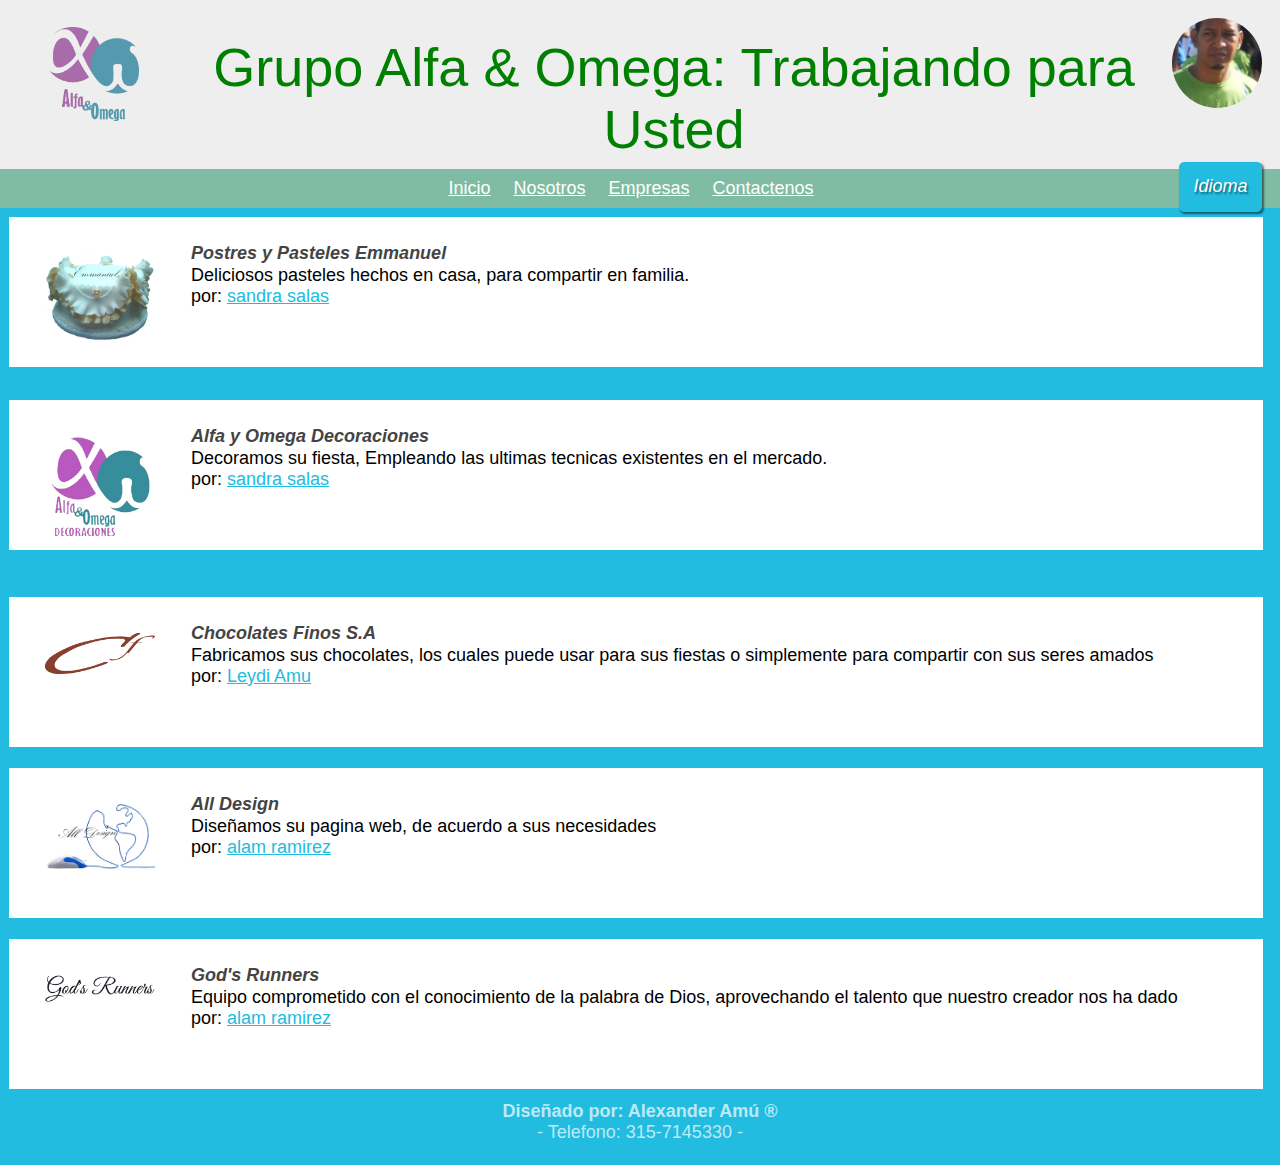
<file: aw/index.html>
<!DOCTYPE html>
<html lang="es">
<head>
	<meta charset="UTF-8"/>
	<meta name="description" content="Grupo Alfa y Omega, es una empresa familiar dedicada a el desarrollo de soluciones para tu familia y/o empresa." />
	<meta name="viewport" content="initial-scale=1, maximum-scale=1">
	<title>Alfa & Omega: Dios, Principio Y Fin</title>
	<link rel="stylesheet" href="css/normalize.css"/>
	<link rel="stylesheet" href="css/estilos.css"/>

</head>
<body>
	<header>
		<figure id="logo">
			<img src="img/logo.png" alt="">
		</figure>
		<h1>Grupo Alfa & Omega: Trabajando para Usted</h1>
		<figure id="avatar">
			<img src="img/avatar1.jpg" alt="">
		</figure>
	</header>
	<nav>
		<ul>
			<!--<li><a href="#">Alfa y Omega Decoraciones</a></li>
			<li><a href="#">ALL Design</a></li>
			<li><a href="#">Chocolates Finos S.A.</a></li>
			<li><a href="#">Clery Buffet</a></li>
			<li><a href="#">Hogar Infantil Mago de Oz</a></li>
			<li><a href="#">Pastereria Emmanuel</a></li>
			<li><a href="#">God's Runners</a></li>-->
			<li><a href="#">Inicio</a></li>
			<li><a href="#">Nosotros</a></li>
			<li><a href="#">Empresas</a></li>
			<li><a href="#">Contactenos</a></li>
			<li id="lang_nav">
				<a href="#">Idioma</a>
			</li>

		</ul>
	</nav>
	<section id="contenido">
		<article class="item">
			<figure class="imagen_item">
				<img src="img/emmanuel2.png"/>
			</figure>
			<h2 class="titulo_item">
				<a href="#">Postres y Pasteles Emmanuel</a>
			</h2>
			<p>
				Deliciosos pasteles hechos en casa, para compartir en familia.
			</p>
			<div class="autor-item">
				por: <a href="#">sandra salas</a>
			</div>	
			<!--<div class="datos_item">
				<a href="#" class="tag_item">me</a>
				<span class="fecha_item">
					hace <strong>5</strong> minutos
				</span>
			</div>
			<div class="votacion">
				<a href="#">up</a>
				696
				<a href="#">down</a>
				<a href="#" class="comentarios_item">3</a>
				<a href="#" class="guardar_item">star</a>
			</div>-->
		</article>
	</section>
	<section id="contenido">
		<article class="item">
			<figure class="imagen_item">
				<img src="img/aw.png"/>
			</figure>
			<h2 class="titulo_item">
				<a href="#">Alfa y Omega Decoraciones</a>
			</h2>
			<p>
				Decoramos su fiesta, Empleando las ultimas tecnicas existentes en el mercado.
			</p>
			<div class="autor-item">
				por: <a href="#">sandra salas</a>
			</div>	
			<!--<div class="datos_item">
				<a href="#" class="tag_item">me</a>
				<span class="fecha_item">
					hace <strong>5</strong> minutos
				</span>
			</div>
			<div class="votacion">
				<a href="#">up</a>
				696
				<a href="#">down</a>
				<a href="#" class="comentarios_item">3</a>
				<a href="#" class="guardar_item">star</a>
			</div>-->
		</article>
	</section>
	<section id="contenido">
		<article class="item">
			<figure class="imagen_item">
				<img src="img/CH.png"/>
			</figure>
			<h2 class="titulo_item">
				<a href="#">Chocolates Finos S.A</a>
			</h2>
			<p>
				Fabricamos sus chocolates, los cuales puede usar para sus fiestas o simplemente para compartir con sus seres amados
			</p>
			<div class="autor-item">
				por: <a href="#">Leydi Amu</a>
			</div>	
			<!--<div class="datos_item">
				<a href="#" class="tag_item">me</a>
				<span class="fecha_item">
					hace <strong>5</strong> minutos
				</span>
			</div>
			<div class="votacion">
				<a href="#">up</a>
				696
				<a href="#">down</a>
				<a href="#" class="comentarios_item">3</a>
				<a href="#" class="guardar_item">star</a>
			</div>-->
		</article>
	</section>
	<section id="contenido">
		<article class="item">
			<figure class="imagen_item">
				<img src="img/ad2.png"/>
			</figure>
			<h2 class="titulo_item">
				<a href="#">All Design</a>
			</h2>
			<p>
				Diseñamos su pagina web, de acuerdo a sus necesidades
			</p>
			<div class="autor-item">
				por: <a href="#">alam ramirez</a>
			</div>	
			<!--<div class="datos_item">
				<a href="#" class="tag_item">me</a>
				<span class="fecha_item">
					hace <strong>5</strong> minutos
				</span>
			</div>
			<div class="votacion">
				<a href="#">up</a>
				696
				<a href="#">down</a>
				<a href="#" class="comentarios_item">3</a>
				<a href="#" class="guardar_item">star</a>
			</div>-->
		</article>
	</section>
	<section id="contenido">
		<article class="item">
			<figure class="imagen_item">
				<img src="img/gods3.png"/>
			</figure>
			<h2 class="titulo_item">
				<a href="GodsRunners/index.html">God's Runners</a>
			</h2>
			<p>
				Equipo comprometido con el conocimiento de la palabra de Dios, aprovechando el talento que nuestro creador nos ha dado
			</p>
			<div class="autor-item">
				por: <a href="#">alam ramirez</a>
			</div>	
			<!--<div class="datos_item">
				<a href="#" class="tag_item">me</a>
				<span class="fecha_item">
					hace <strong>5</strong> minutos
				</span>
			</div>
			<div class="votacion">
				<a href="#">up</a>
				696
				<a href="#">down</a>
				<a href="#" class="comentarios_item">3</a>
				<a href="#" class="guardar_item">star</a>
			</div>-->
		</article>
	</section>
	<!--<section id="contenido">
		<article class="item">
			<figure class="imagen_item">
				<img src="img/imagen.jpg"/>
			</figure>
			<h2 class="titulo_item">
				<a href="#">Título Artículo6</a>
			</h2>
			<p>
				Lorem ipsum dolor sit amet, consectetur adipisicing elit. Maxime perspiciatis, voluptas velit, id qui fuga nulla impedit pariatur nam non repellat provident iste nesciunt numquam optio vitae saepe quod quidem.
			</p>
			<div class="autor-item">
				por: <a href="#">alam ramirez</a>
			</div>	
			<div class="datos_item">
				<a href="#" class="tag_item">me</a>
				<span class="fecha_item">
					hace <strong>5</strong> minutos
				</span>
			</div>
			<div class="votacion">
				<a href="#">up</a>
				696
				<a href="#">down</a>
				<a href="#" class="comentarios_item">3</a>
				<a href="#" class="guardar_item">star</a>
			</div>
		</article>
	</section>
	<section id="contenido">
		<article class="item">
			<figure class="imagen_item">
				<img src="img/imagen.jpg"/>
			</figure>
			<h2 class="titulo_item">
				<a href="#">Título Artículo7</a>
			</h2>
			<p>
				Lorem ipsum dolor sit amet, consectetur adipisicing elit. Maxime perspiciatis, voluptas velit, id qui fuga nulla impedit pariatur nam non repellat provident iste nesciunt numquam optio vitae saepe quod quidem.
			</p>
			<div class="autor-item">
				por: <a href="#">alam ramirez</a>
			</div>	
			<div class="datos_item">
				<a href="#" class="tag_item">me</a>
				<span class="fecha_item">
					hace <strong>5</strong> minutos
				</span>
			</div>
			<div class="votacion">
				<a href="#">up</a>
				696
				<a href="#">down</a>
				<a href="#" class="comentarios_item">3</a>
				<a href="#" class="guardar_item">star</a>
			</div>
		</article>
	</section>
	<section id="contenido">
		<article class="item">
			<figure class="imagen_item">
				<img src="img/imagen.jpg"/>
			</figure>
			<h2 class="titulo_item">
				<a href="#">Título Artículo8</a>
			</h2>
			<p>
				Lorem ipsum dolor sit amet, consectetur adipisicing elit. Maxime perspiciatis, voluptas velit, id qui fuga nulla impedit pariatur nam non repellat provident iste nesciunt numquam optio vitae saepe quod quidem.
			</p>
			<div class="autor-item">
				por: <a href="#">alam ramirez</a>
			</div>	
			<div class="datos_item">
				<a href="#" class="tag_item">me</a>
				<span class="fecha_item">
					hace <strong>5</strong> minutos
				</span>
			</div>
			<div class="votacion">
				<a href="#">up</a>
				696
				<a href="#">down</a>
				<a href="#" class="comentarios_item">3</a>
				<a href="#" class="guardar_item">star</a>
			</div>
		</article>
	</section>-->
	
	<footer>
		<p>
			<strong>Diseñado por: Alexander Amú &reg</strong>
		</p>
		<p>Telefono: 315-7145330</p>
	</footer>
</body>
</html>
</file>
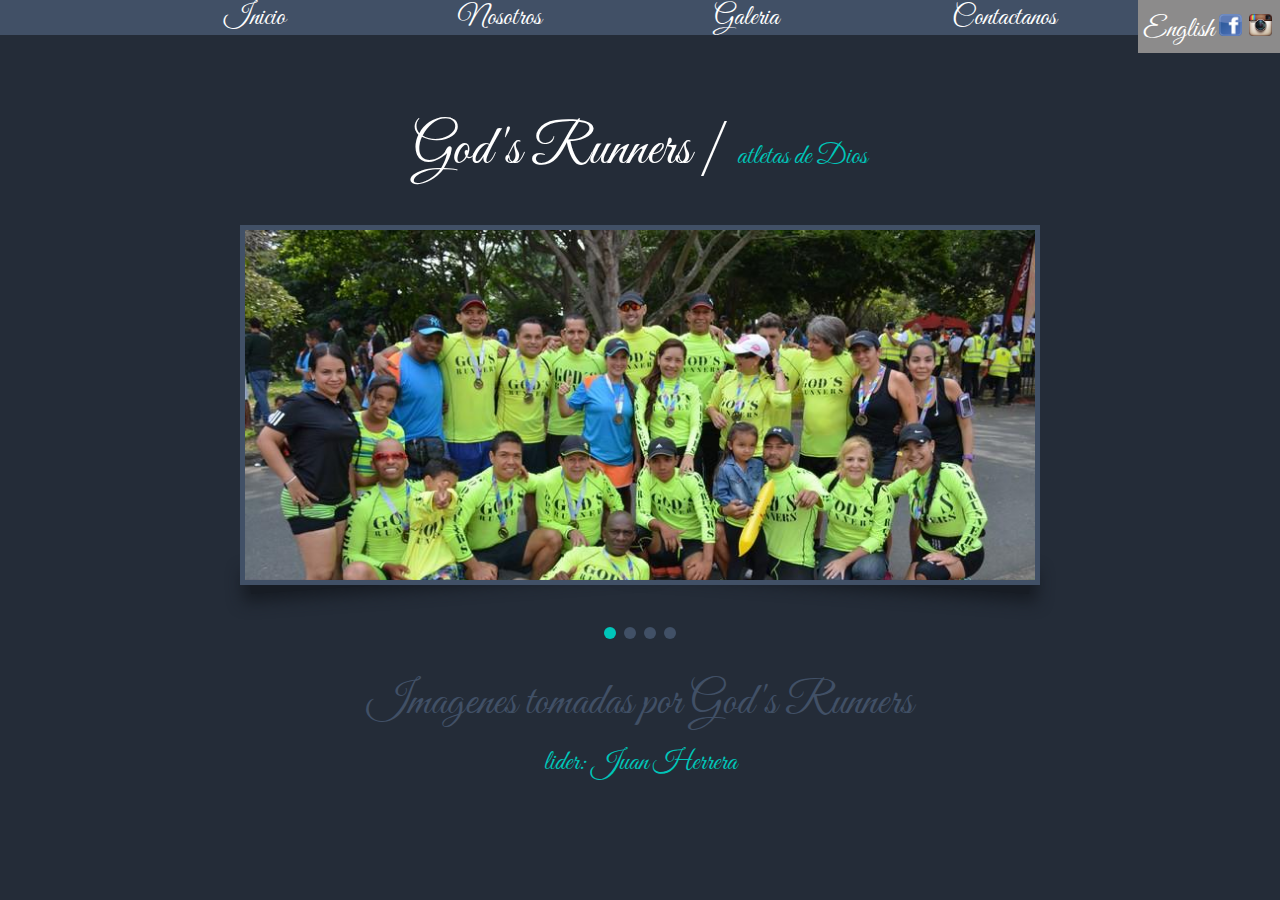
<file: aw/GodsRunners/index.html>
<!DOCTYPE html>
<html lang="es">
<head>
	<meta charset="UTF-8">
	<title>God's_Runners</title>

	<!-- Fuentes de Google -->
	<link href='http://fonts.googleapis.com/css?family=Great+Vibes' rel='stylesheet' type='text/css'>

	<!-- Stylesheets -->
	<link rel="stylesheet" href="style.css">

	<!--[if lt IE 9]>
		<script src="js/html5shiv.min.js"></script>
	<![endif]-->
</head>
<body>
		<nav>
  <ul>
    <li><a href="index.html">Inicio</a></li>
    <li><a href="nosotros.html">Nosotros</a></li>
    <li><a href="galeria.html">Galeria</a></li>
    <li><a href="form.html">Contactanos</a></li>
        <li id="lang_nav">
          <a href="#">English</a>
          <a href="https://www.facebook.com/pages/Gods-Runners/1397171830597976?fref=ts"><img src="images/face.png" alt="facebook"></a>
		<a href="http://i.instagram.com/godsrunners1/"><img src="images/insta.png" alt="instagram"></a>
		
        </li> 
  </ul>
</nav>
	
	<h1 class="slider-title">God's Runners | <a href="http://creaticode.com/blog">atletas de Dios</a></h1>

	<!-- Slider Container -->
	<section class="slider-container">
		<ul id="slider" class="slider-wrapper">
			<li class="slide-current">
				<img src="images/1.jpg" alt="Slider Imagen 1">
				<div class="caption">
					<h3 class="caption-title">Familia</h3>
					<p>Nos hemos convertido en Familia, como hijos de Dios.</p>
				</div>
			</li>

			<li>
				<img src="images/18.jpg" alt="Slider Imagen 1">
				<div class="caption">
					<h3 class="caption-title">Entrenamiento</h3>
					<p>Hacemos entrenamientos constantes, para mejorar gradualmente en nuestros objetivos Glorificando a nuestro creador</p>
				</div>
			</li>

			<li>
				<img src="images/19a.jpg" alt="Slider Imagen 1">
				<div class="caption">
					<h3 class="caption-title">Preparación</h3>
					<p>Nos prepararnos sobre el terreno, para asimilar mejor las condiciones de l carrera que enfrentamos</p>
				</div>
			</li>

			<li>
				<img src="images/20a.jpg" alt="Slider Imagen 1">
				<div class="caption">
					<h3 class="caption-title">Futuro</h3>
					<p>Integramos a nuestros hijos, para que sigan con el proposito de hacer conocer la palabra de Dios en nuestras vidas y nuestra forma de vivirla</p>
				</div>
			</li>
		</ul>

		<!-- Sombras -->
		<div class="shadow"></div>

		<!-- Controles -->
		<ul id="slider-controls" class="slider-controls"></ul>

		<!-- Autores de las Imagenes -->
		<p class="authors">Imagenes tomadas por God's Runners <br><a href="#">lider: Juan Herrera</a></p>
	</section>
	
	<!-- Scripts -->
	<script src="js/jquery.min.js"></script>
	<script src="js/main.js"></script>

	<!--<footer class="social">
		<a href="https://www.facebook.com/pages/Gods-Runners/1397171830597976?fref=ts"><img src="images/face.png" alt="facebook"></a>
		<a href="http://i.instagram.com/godsrunners1/"><img src="images/insta.png" alt="instagram"></a>
		
	</footer>-->

</body>
</html>
</file>
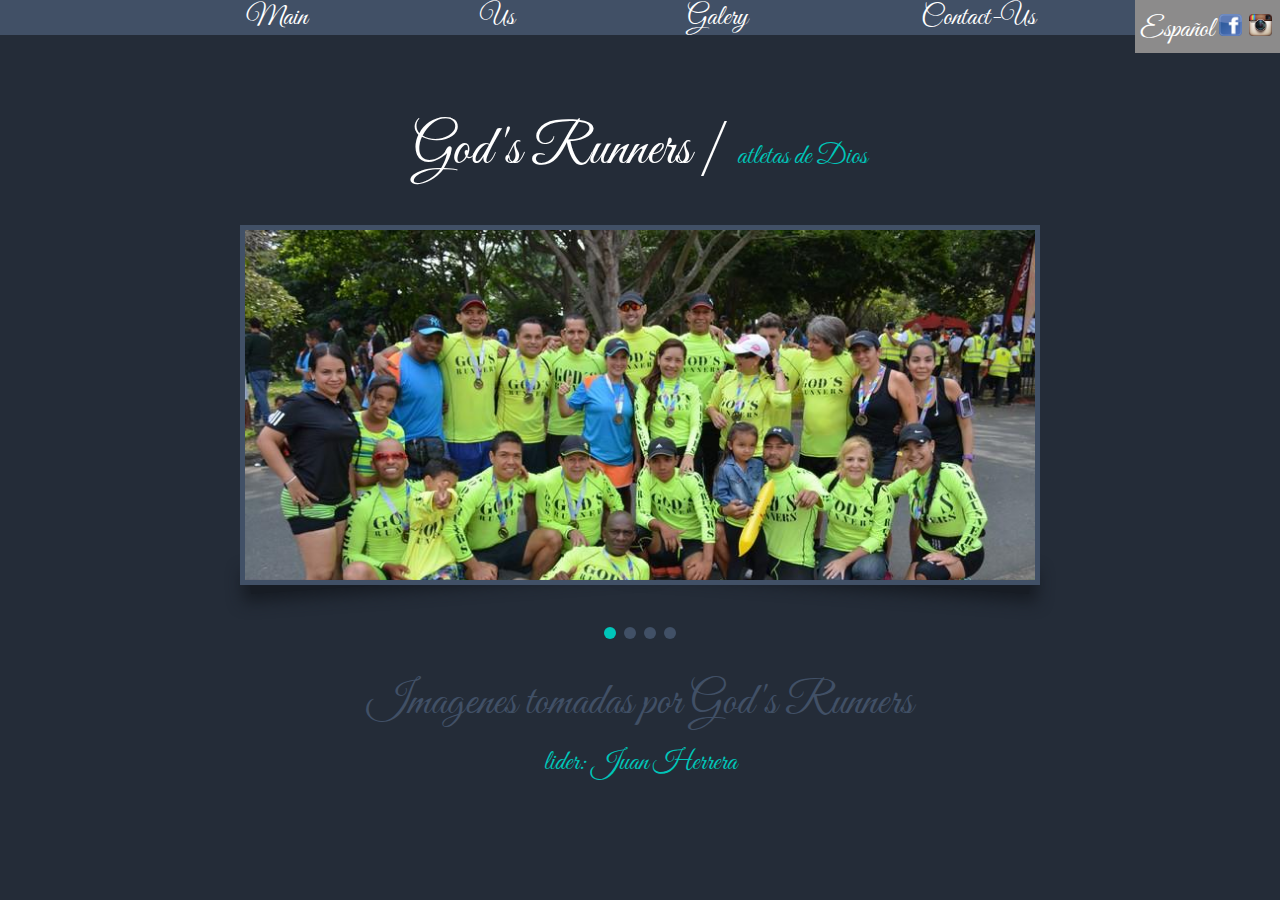
<file: aw/GodsRunners/English/index.html>
<!DOCTYPE html>
<html lang="es">
<head>
	<meta charset="UTF-8">
	<title>MySlider</title>

	<!-- Fuentes de Google -->
	<link href='http://fonts.googleapis.com/css?family=Great+Vibes' rel='stylesheet' type='text/css'>

	<!-- Stylesheets -->
	<link rel="stylesheet" href="../style.css">

	<!--[if lt IE 9]>
		<script src="js/html5shiv.min.js"></script>
	<![endif]-->
</head>
<body>
		<nav>
  <ul>
    <li><a href="index.html">Main</a></li>
    <li><a href="nosotros.html">Us</a></li>
    <li><a href="galeria.html">Galery</a></li>
    <li><a href="form.html">Contact-Us</a></li>
        <li id="lang_nav">
          <a href="#">Español</a>
          <a href="https://www.facebook.com/pages/Gods-Runners/1397171830597976?fref=ts"><img src="../images/face.png" alt="facebook"></a>
		<a href="http://i.instagram.com/godsrunners1/"><img src="../images/insta.png" alt="instagram"></a>
		
        </li> 
  </ul>
</nav>
	
	<h1 class="slider-title">God's Runners | <a href="http://creaticode.com/blog">atletas de Dios</a></h1>

	<!-- Slider Container -->
	<section class="slider-container">
		<ul id="slider" class="slider-wrapper">
			<li class="slide-current">
				<img src="../images/1.jpg" alt="Slider Imagen 1">
				<div class="caption">
					<h3 class="caption-title">Familia</h3>
					<p>Nos hemos convertido en Familia, como hijos de Dios.</p>
				</div>
			</li>

			<li>
				<img src="../images/18.jpg" alt="Slider Imagen 1">
				<div class="caption">
					<h3 class="caption-title">Entrenamiento</h3>
					<p>Hacemos entrenamientos constantes, para mejorar gradualmente en nuestros objetivos Glorificando a nuestro creador</p>
				</div>
			</li>

			<li>
				<img src="../images/19a.jpg" alt="Slider Imagen 1">
				<div class="caption">
					<h3 class="caption-title">Preparación</h3>
					<p>Nos prepararnos sobre el terreno, para asimilar mejor las condiciones de l carrera que enfrentamos</p>
				</div>
			</li>

			<li>
				<img src="../images/20a.jpg" alt="Slider Imagen 1">
				<div class="caption">
					<h3 class="caption-title">Futuro</h3>
					<p>Integramos a nuestros hijos, para que sigan con el proposito de hacer conocer la palabra de Dios en nuestras vidas y nuestra forma de vivirla</p>
				</div>
			</li>
		</ul>

		<!-- Sombras -->
		<div class="shadow"></div>

		<!-- Controles -->
		<ul id="slider-controls" class="slider-controls"></ul>

		<!-- Autores de las Imagenes -->
		<p class="authors">Imagenes tomadas por God's Runners <br><a href="#">lider: Juan Herrera</a></p>
	</section>
	
	<!-- Scripts -->
	<script src="../js/jquery.min.js"></script>
	<script src="../js/main.js"></script>

	<!--<footer class="social">
		<a href="https://www.facebook.com/pages/Gods-Runners/1397171830597976?fref=ts"><img src="images/face.png" alt="facebook"></a>
		<a href="http://i.instagram.com/godsrunners1/"><img src="images/insta.png" alt="instagram"></a>
		
	</footer>-->

</body>
</html>
</file>
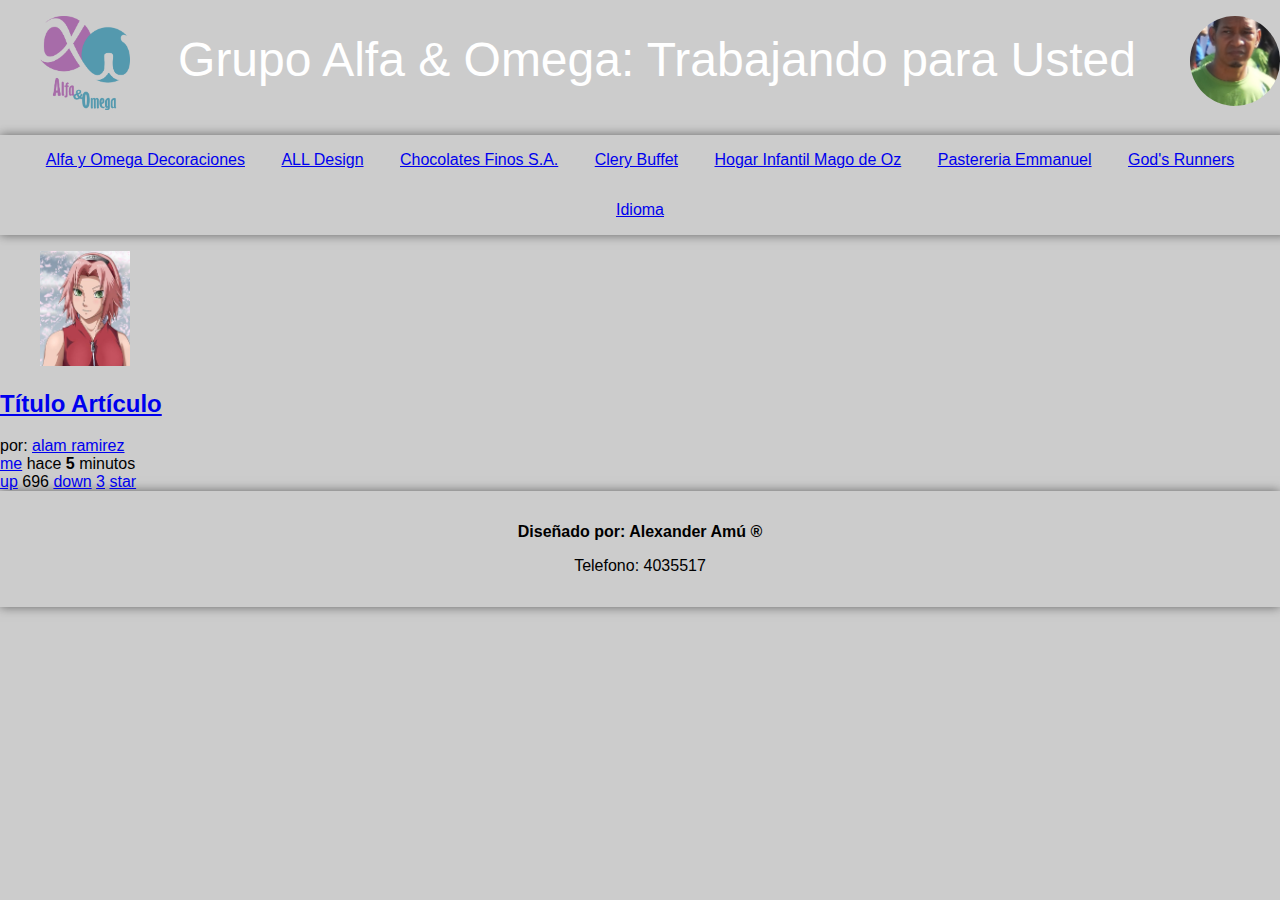
<file: aw/sub/alldesign/index.html>
<!DOCTYPE html>
<html lang="es">
<head>
	<meta charset="UTF-8"/>
	<meta name="description" content="Grupo Alfa y Omega, es una empresa familiar dedicada a el desarrollo de soluciones para tu familia o empresa." />
	<meta name="viewport" content="initial-scale=1, maximum-scale=1">
	<title>Alfa & Omega: Dios, Principio Y Fin</title>
	<link rel="stylesheet" href="css/normalize.css"/>
	<link rel="stylesheet" href="css/estilos.css"/>

</head>
<body>
	<header>
		<figure id="logo">
			<img src="img/logo.png" alt="">
		</figure>
		<h1>Grupo Alfa & Omega: Trabajando para Usted</h1>
		<figure id="avatar">
			<img src="img/avatar1.jpg" alt="">
		</figure>
	</header>
	<nav>
		<ul>
			<li><a href="#">Alfa y Omega Decoraciones</a></li>
			<li><a href="#">ALL Design</a></li>
			<li><a href="#">Chocolates Finos S.A.</a></li>
			<li><a href="#">Clery Buffet</a></li>
			<li><a href="#">Hogar Infantil Mago de Oz</a></li>
			<li><a href="#">Pastereria Emmanuel</a></li>
			<li><a href="#">God's Runners</a></li>

			<li id="lang_nav">
				<a href="#">Idioma</a>
			</li>

		</ul>
	</nav>
	<section id="contenido">
		<article class="item">
			<figure class="imagen_item">
				<img src="img/imagen.jpg" alt="">
			</figure>
			<h2 class="titulo_item">
				<a href="#">
					Título Artículo
				</a>
			</h2>
			<div class="autor-item">por: 
				<a href="#">alam ramirez</a>
			</div>	
			<div class="datos_item">
				<a href="#" class="tag_item">me</a>
				<span class="fecha_item">hace <strong>5</strong> minutos</span>
			</div>
			<div class="votacion">
				<a href="#">up</a>
				696
				<a href="#">down</a>
				<a href="#" class="comentarios_item">3</a>
				<a href="#" class="guardar_item">star</a>
			</div>
		</article>
	</section>
	<footer>
		<p>
			<strong>Diseñado por: Alexander Amú &reg</strong>
		</p>
		<p>Telefono: 4035517</p>
	</footer>
</body>
</html>
</file>
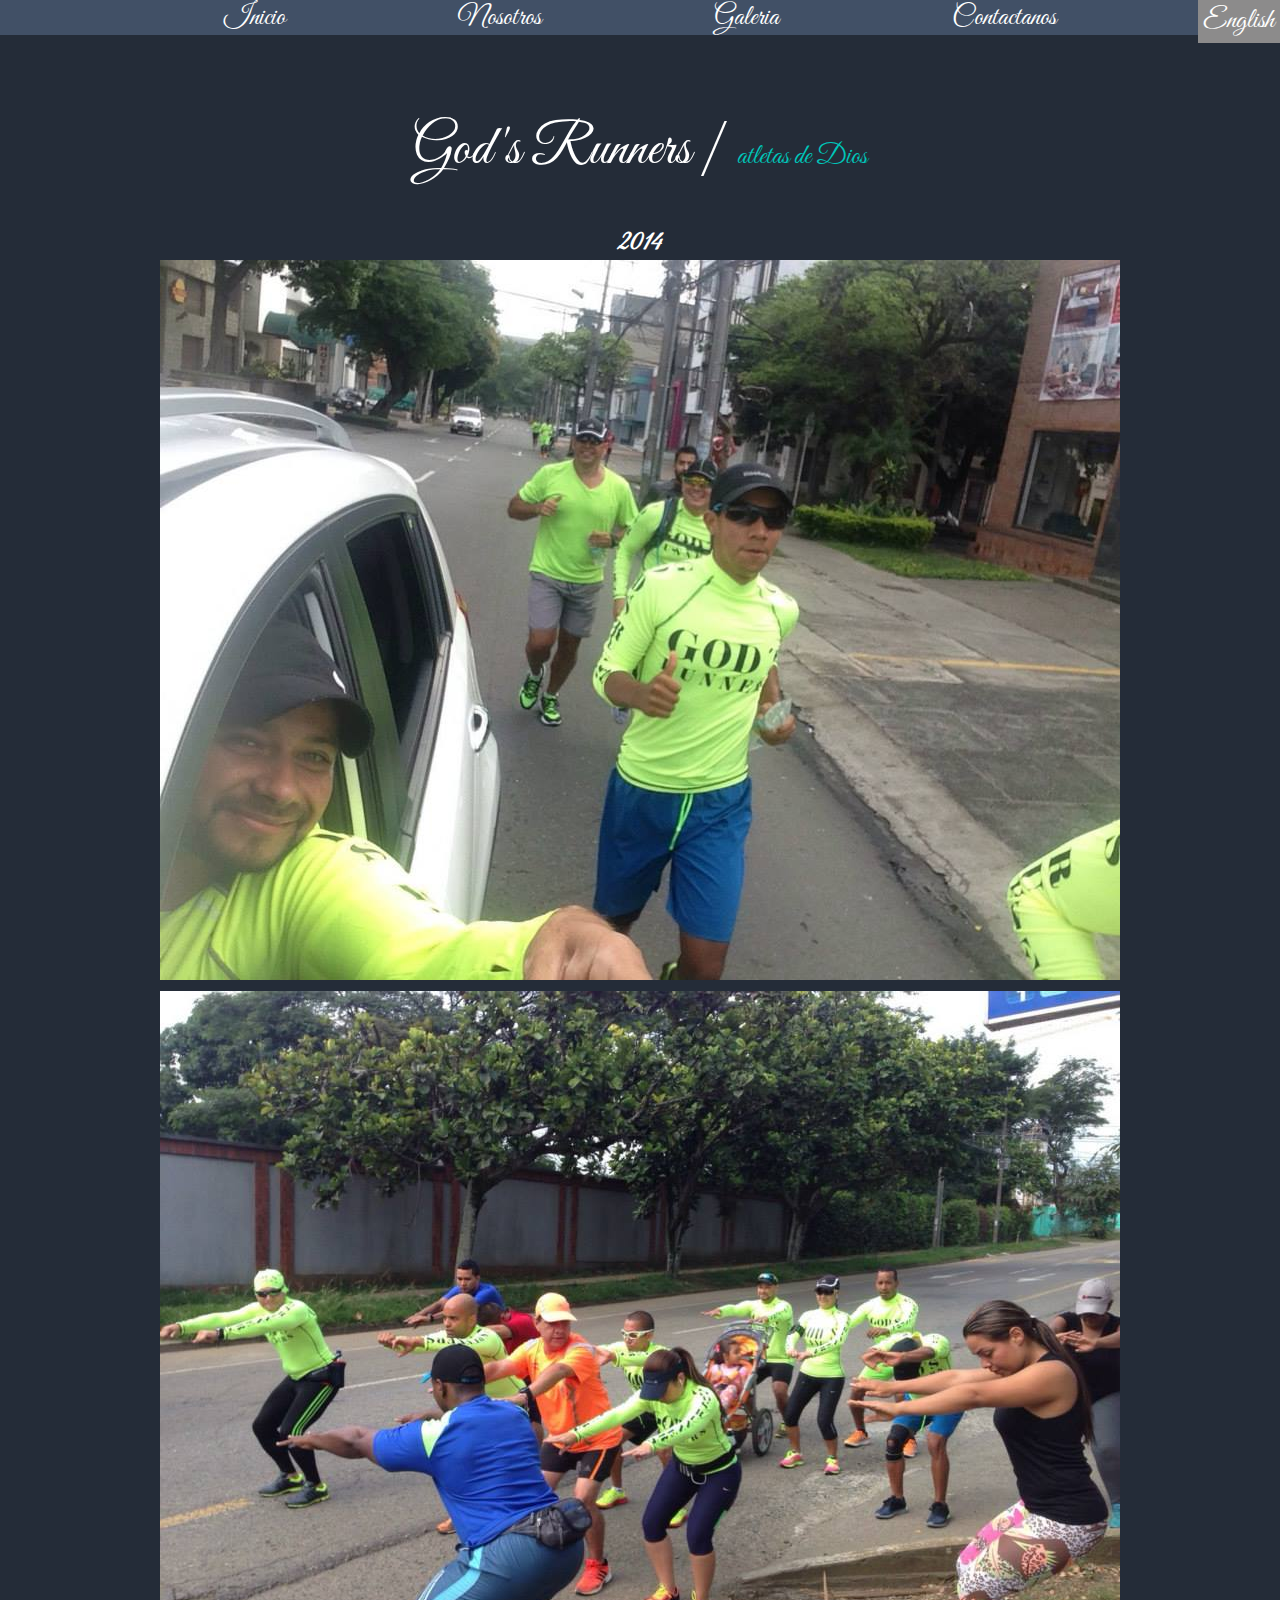
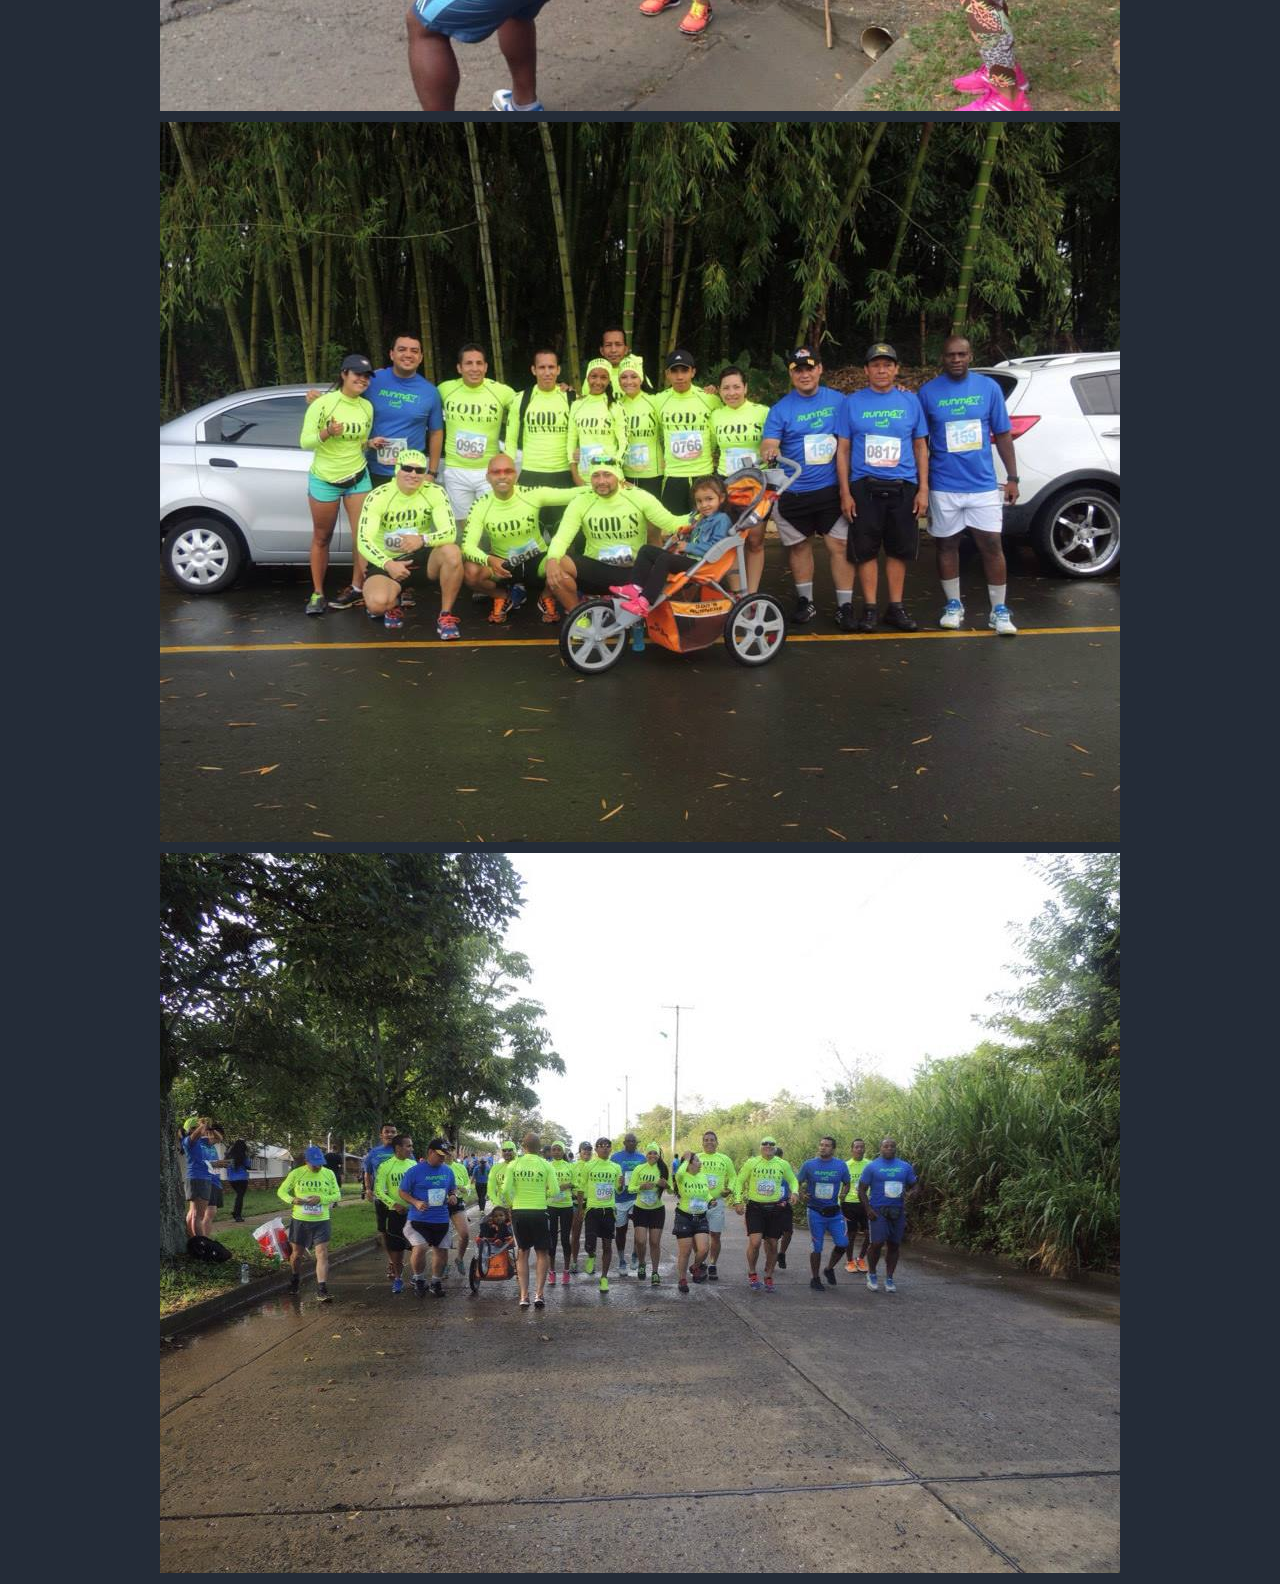
<file: aw/GodsRunners/2014.html>
<!DOCTYPE html>
<html lang="es">
<head>
	<meta charset="UTF-8">
	<title>God's_2014</title>

	<!-- Fuentes de Google -->
	<link href='http://fonts.googleapis.com/css?family=Great+Vibes' rel='stylesheet' type='text/css'>

	<!-- Stylesheets -->
	<link rel="stylesheet" href="style.css">

	<!--[if lt IE 9]>
		<script src="js/html5shiv.min.js"></script>
	<![endif]-->
</head>
<body>
		<nav>
  <ul>
    <li><a href="index.html">Inicio</a></li>
    <li><a href="nosotros.html">Nosotros</a></li>
    <li><a href="galeria.html">Galeria</a></li>
    <li><a href="form.html">Contactanos</a></li>
        <li id="lang_nav">
          <a href="#">English</a>
        </li> 
  </ul>
</nav>
	
	<h1 class="slider-title">God's Runners | <a href="http://creaticode.com/blog">atletas de Dios</a></h1>

	<!-- Slider Container -->
	<!--<section class="slider-container">
		<ul id="slider" class="slider-wrapper">
			<li class="slide-current">
				<img src="images/1.jpg" alt="Slider Imagen 1">
				<div class="caption">
					<h3 class="caption-title">Familia</h3>
					<p>Nos hemos convertido en Familia, como hijos de Dios.</p>
				</div>
			</li>

			<li>
				<img src="images/18.jpg" alt="Slider Imagen 1">
				<div class="caption">
					<h3 class="caption-title">Entrenamiento</h3>
					<p>Hacemos entrenamientos constantes, para mejorar gradualmente en nuestros objetivos Glorificando a nuestro creador</p>
				</div>
			</li>

			<li>
				<img src="images/19.jpg" alt="Slider Imagen 1">
				<div class="caption">
					<h3 class="caption-title">Preparación</h3>
					<p>Nos prepararnos sobre el terreno, para asimilar mejor las condiciones de l carrera que enfrentamos</p>
				</div>
			</li>

			<li>
				<img src="images/20.jpg" alt="Slider Imagen 1">
				<div class="caption">
					<h3 class="caption-title">Futuro</h3>
					<p>Integramos a nuestros hijos, para que sigan con el proposito de hacer conocer la palabra de Dios en nuestras vidas y nuestra forma de vivirla</p>
				</div>
			</li>
		</ul>

		*comentario: Sombras 
		<div class="shadow"></div>

		*comentario: Controles
		<ul id="slider-controls" class="slider-controls"></ul>

		*comentario: Autores de las Imagenes 
		<p class="authors">Imagenes tomadas por God's Runners <br><a href="#">lider: Juan Herrera</a></p>
	</section>
	
<section id="box-form">
	<form name="formulario" id="formulario" method="get">
		<input type="text" name="text" id="nombre" placeholder="Nombre" required>
		<br><br>
		<input type="email" name="email" placeholder="E-mail">
		<br><br>
		<input type="text" name="telefono" id="tel" placeholder="Celular" required>
		<br><br>
		<input type="text" name="text" id="coment" placeholder="comentarios" required>
		<br><br>
		<input type="search" name="busqueda" placeholder="buscar">
		<br><br>
		<input type="url" name="url" placeholder="buscar url">
		<br><br>
		<input type="number" name="numero" min="0" max="30" step="3">
		<br><br>
		<input type="color" name="color">
		<br><br>
		<input type="month" name="mes">
		<br><br>
		<input type="submit" value="enviar">

	</form>
</section>-->


<section id="year-2014">
	<div id="year">
		<h3>2014</h3>
		<img src="images/18.jpg" alt="Slider Imagen 1">
		<img src="images/19.jpg" alt="Slider Imagen 1">
		<img src="images/20.jpg" alt="Slider Imagen 1">
		<img src="images/21.jpg" alt="Slider Imagen 1">
	</div>
</section>








	<!-- Scripts -->
	<script src="js/jquery.min.js"></script>
	<script src="js/main.js"></script>

</body>
</html>
</file>
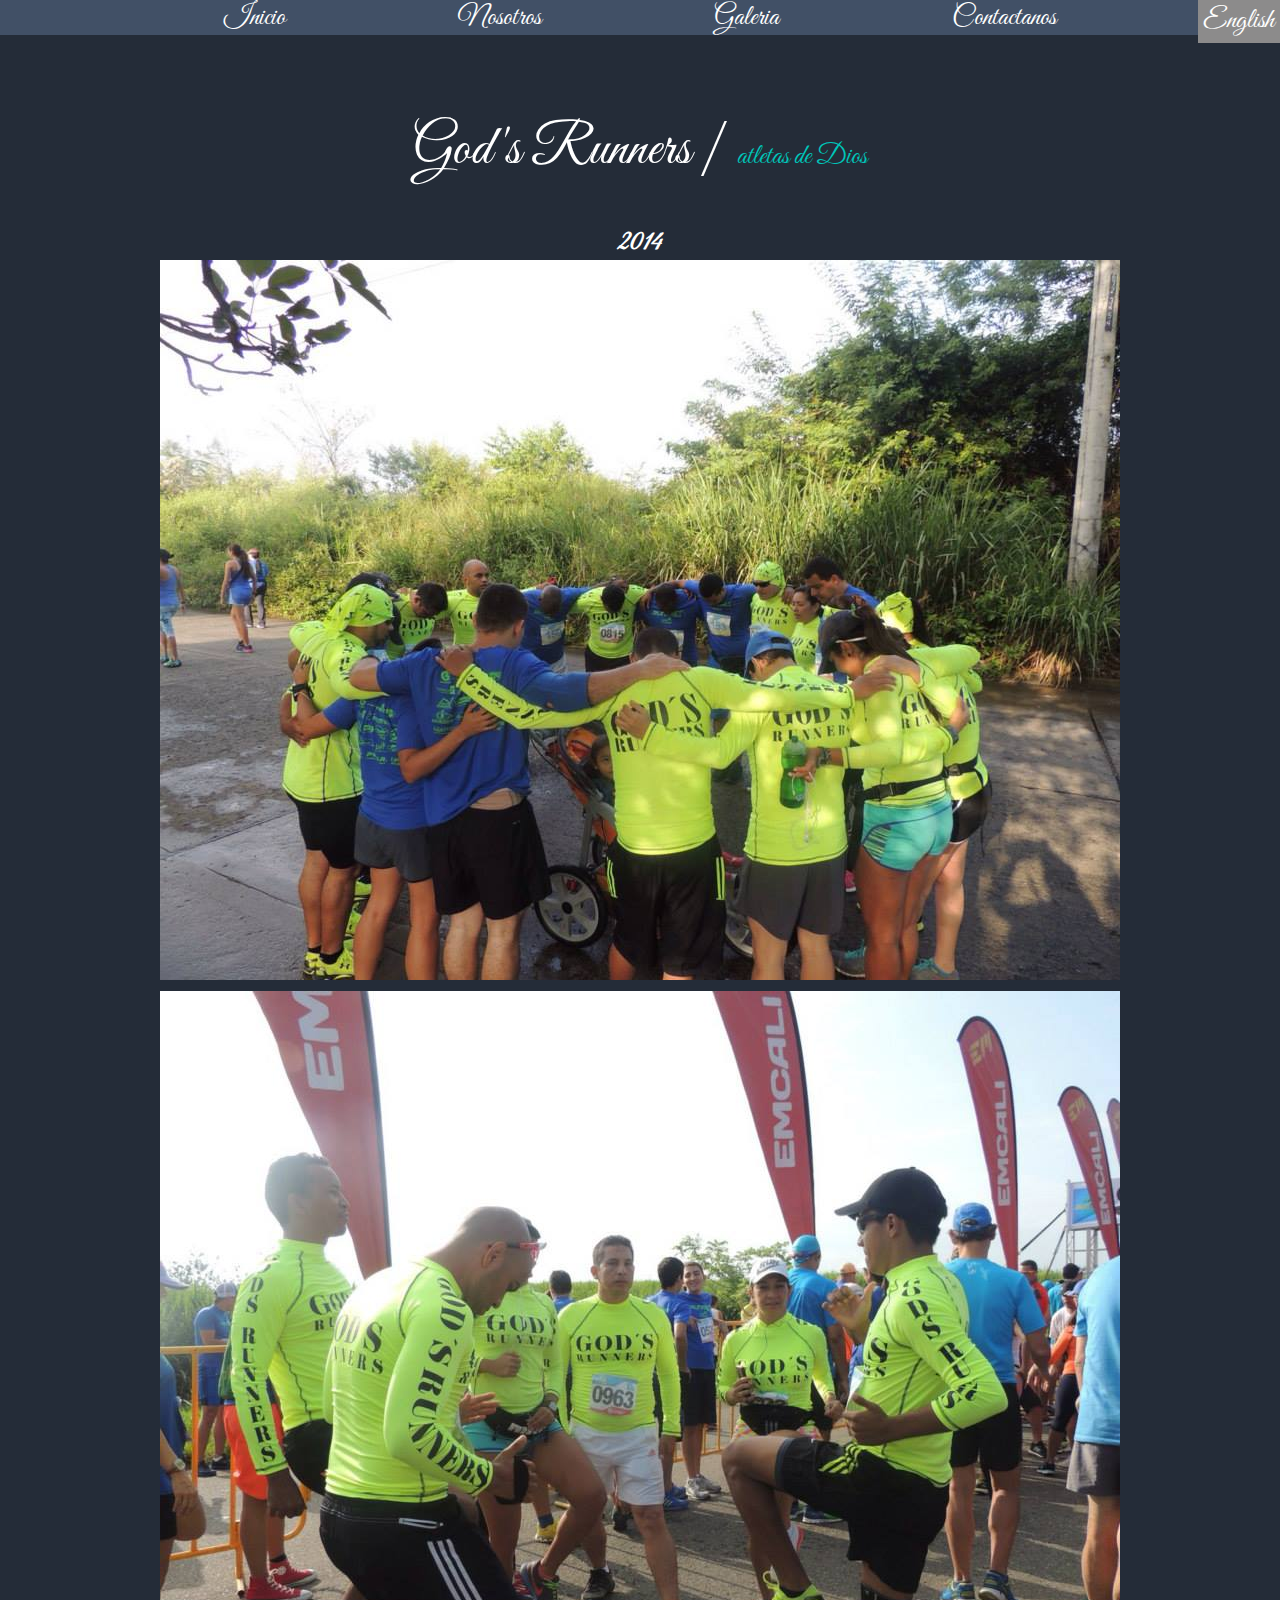
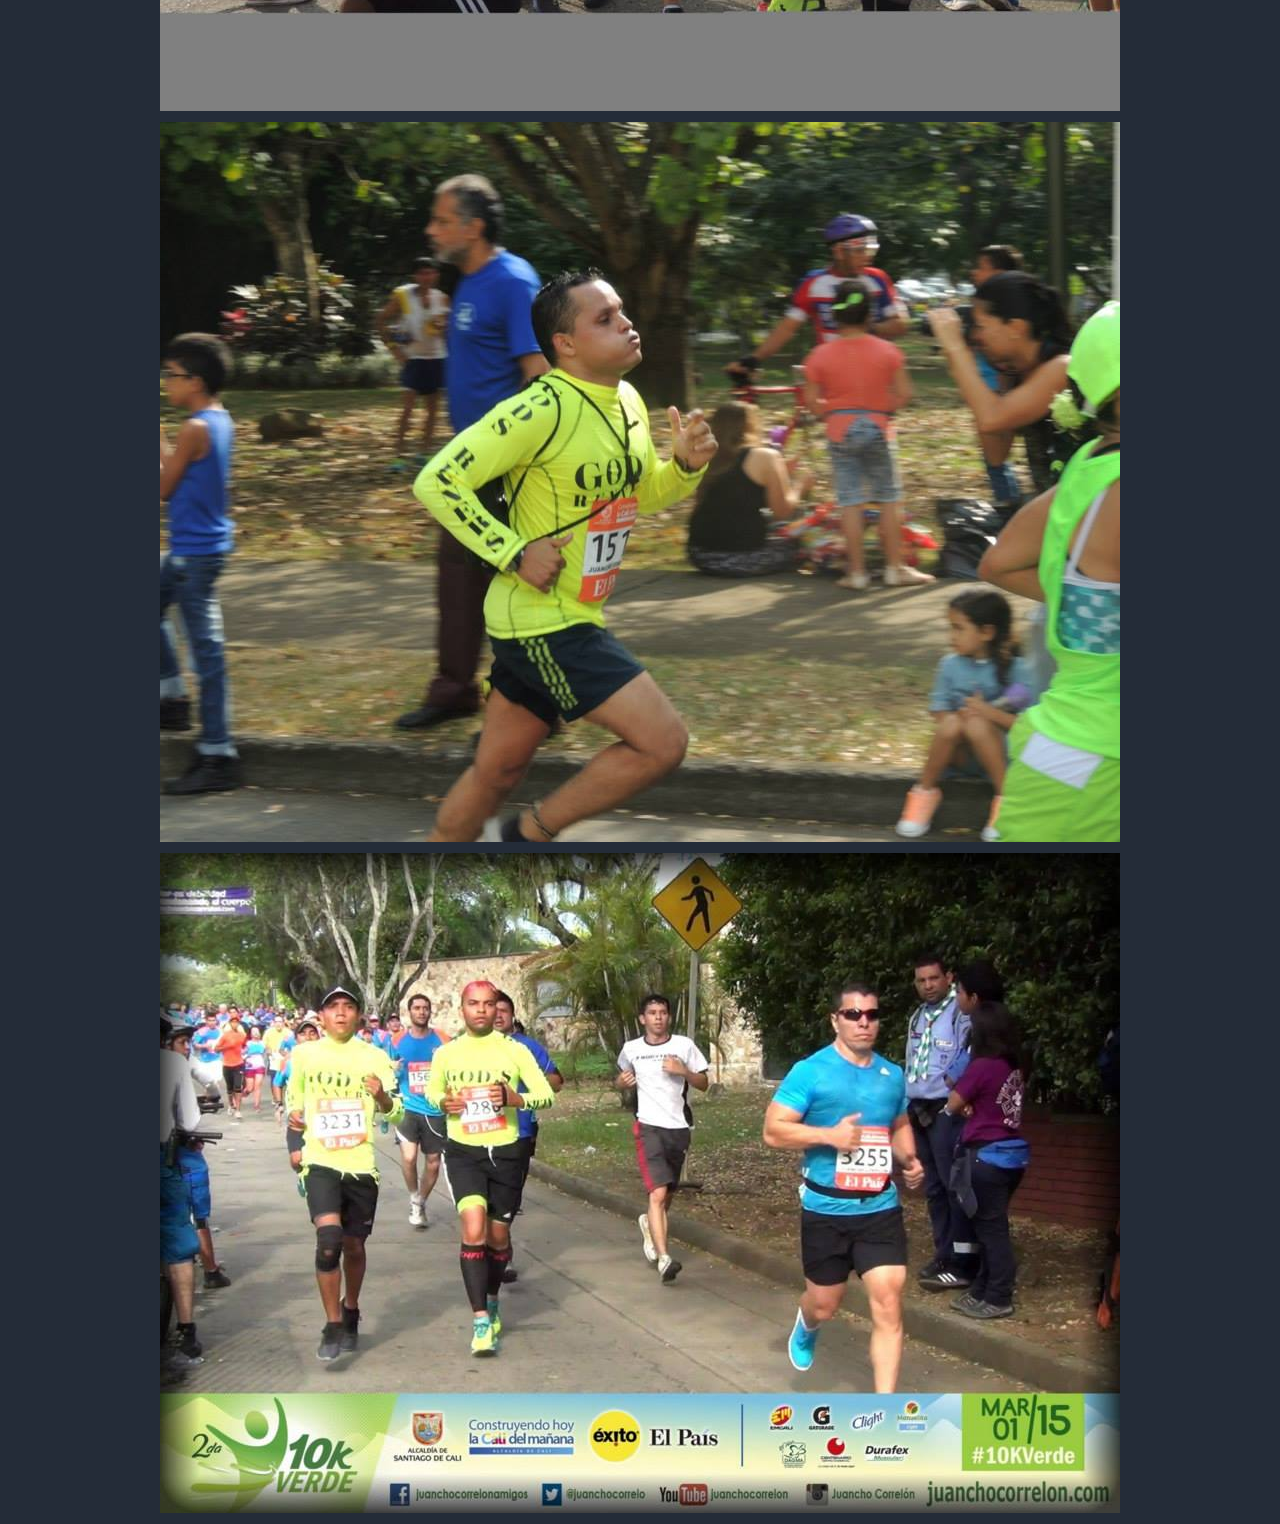
<file: aw/GodsRunners/2015.html>
<!DOCTYPE html>
<html lang="es">
<head>
	<meta charset="UTF-8">
	<title>God's 2015</title>

	<!-- Fuentes de Google -->
	<link href='http://fonts.googleapis.com/css?family=Great+Vibes' rel='stylesheet' type='text/css'>

	<!-- Stylesheets -->
	<link rel="stylesheet" href="style.css">

	<!--[if lt IE 9]>
		<script src="js/html5shiv.min.js"></script>
	<![endif]-->
</head>
<body>
		<nav>
  <ul>
    <li><a href="index.html">Inicio</a></li>
    <li><a href="nosotros.html">Nosotros</a></li>
    <li><a href="galeria.html">Galeria</a></li>
    <li><a href="form.html">Contactanos</a></li>
        <li id="lang_nav">
          <a href="#">English</a>
        </li> 
  </ul>
</nav>
	
	<h1 class="slider-title">God's Runners | <a href="http://creaticode.com/blog">atletas de Dios</a></h1>

	<!-- Slider Container -->
	<!--<section class="slider-container">
		<ul id="slider" class="slider-wrapper">
			<li class="slide-current">
				<img src="images/1.jpg" alt="Slider Imagen 1">
				<div class="caption">
					<h3 class="caption-title">Familia</h3>
					<p>Nos hemos convertido en Familia, como hijos de Dios.</p>
				</div>
			</li>

			<li>
				<img src="images/18.jpg" alt="Slider Imagen 1">
				<div class="caption">
					<h3 class="caption-title">Entrenamiento</h3>
					<p>Hacemos entrenamientos constantes, para mejorar gradualmente en nuestros objetivos Glorificando a nuestro creador</p>
				</div>
			</li>

			<li>
				<img src="images/19.jpg" alt="Slider Imagen 1">
				<div class="caption">
					<h3 class="caption-title">Preparación</h3>
					<p>Nos prepararnos sobre el terreno, para asimilar mejor las condiciones de l carrera que enfrentamos</p>
				</div>
			</li>

			<li>
				<img src="images/20.jpg" alt="Slider Imagen 1">
				<div class="caption">
					<h3 class="caption-title">Futuro</h3>
					<p>Integramos a nuestros hijos, para que sigan con el proposito de hacer conocer la palabra de Dios en nuestras vidas y nuestra forma de vivirla</p>
				</div>
			</li>
		</ul>

		*comentario: Sombras 
		<div class="shadow"></div>

		*comentario: Controles
		<ul id="slider-controls" class="slider-controls"></ul>

		*comentario: Autores de las Imagenes 
		<p class="authors">Imagenes tomadas por God's Runners <br><a href="#">lider: Juan Herrera</a></p>
	</section>
	
<section id="box-form">
	<form name="formulario" id="formulario" method="get">
		<input type="text" name="text" id="nombre" placeholder="Nombre" required>
		<br><br>
		<input type="email" name="email" placeholder="E-mail">
		<br><br>
		<input type="text" name="telefono" id="tel" placeholder="Celular" required>
		<br><br>
		<input type="text" name="text" id="coment" placeholder="comentarios" required>
		<br><br>
		<input type="search" name="busqueda" placeholder="buscar">
		<br><br>
		<input type="url" name="url" placeholder="buscar url">
		<br><br>
		<input type="number" name="numero" min="0" max="30" step="3">
		<br><br>
		<input type="color" name="color">
		<br><br>
		<input type="month" name="mes">
		<br><br>
		<input type="submit" value="enviar">

	</form>
</section>-->


<section id="year-2015">
	<div id="year">
		<h3>2014</h3>
		<img src="images/22.jpg" alt="Slider Imagen 1">
		<img src="images/23.jpg" alt="Slider Imagen 1">
		<img src="images/24.jpg" alt="Slider Imagen 1">
		<img src="images/25.jpg" alt="Slider Imagen 1">
	</div>
</section>








	<!-- Scripts -->
	<script src="js/jquery.min.js"></script>
	<script src="js/main.js"></script>

</body>
</html>
</file>
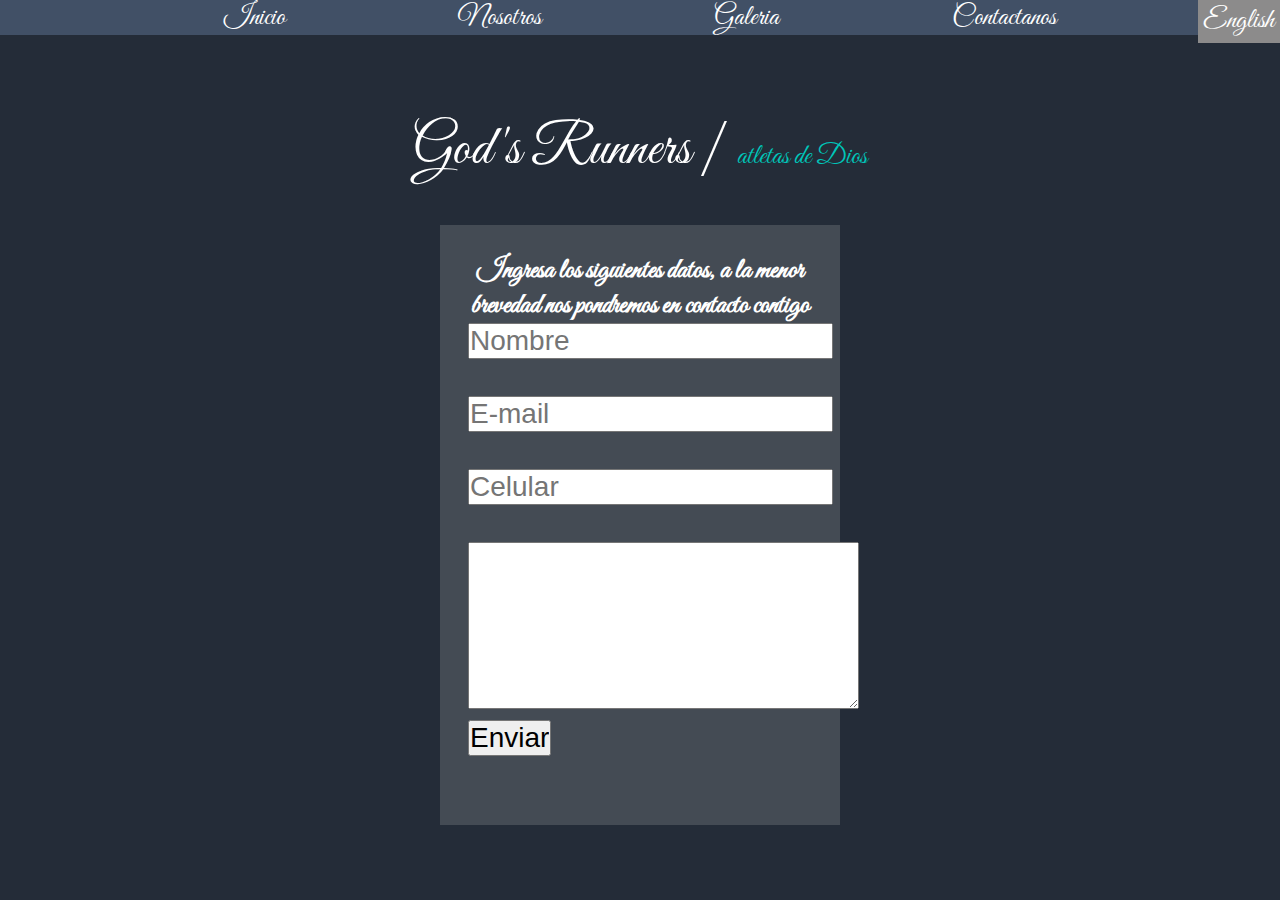
<file: aw/GodsRunners/form.html>
<!DOCTYPE html>
<html lang="es">
<head>
	<meta charset="UTF-8">
	<title>Formu_God's</title>

	<!-- Fuentes de Google -->
	<link href='http://fonts.googleapis.com/css?family=Great+Vibes' rel='stylesheet' type='text/css'>

	<!-- Stylesheets -->
	<link rel="stylesheet" href="style.css">

	<!--[if lt IE 9]>
		<script src="js/html5shiv.min.js"></script>
	<![endif]-->
</head>
<body>
		<nav>
  <ul>
    <li><a href="index.html">Inicio</a></li>
    <li><a href="nosotros.html">Nosotros</a></li>
    <li><a href="galeria.html">Galeria</a></li>
    <li><a href="form.html">Contactanos</a></li>
        <li id="lang_nav">
          <a href="#">English</a>
        </li> 
  </ul>
</nav>
	
	<h1 class="slider-title">God's Runners | <a href="http://creaticode.com/blog">atletas de Dios</a></h1>

	<!-- Slider Container -->
	<!--<section class="slider-container">
		<ul id="slider" class="slider-wrapper">
			<li class="slide-current">
				<img src="images/1.jpg" alt="Slider Imagen 1">
				<div class="caption">
					<h3 class="caption-title">Familia</h3>
					<p>Nos hemos convertido en Familia, como hijos de Dios.</p>
				</div>
			</li>

			<li>
				<img src="images/18.jpg" alt="Slider Imagen 1">
				<div class="caption">
					<h3 class="caption-title">Entrenamiento</h3>
					<p>Hacemos entrenamientos constantes, para mejorar gradualmente en nuestros objetivos Glorificando a nuestro creador</p>
				</div>
			</li>

			<li>
				<img src="images/19.jpg" alt="Slider Imagen 1">
				<div class="caption">
					<h3 class="caption-title">Preparación</h3>
					<p>Nos prepararnos sobre el terreno, para asimilar mejor las condiciones de l carrera que enfrentamos</p>
				</div>
			</li>

			<li>
				<img src="images/20.jpg" alt="Slider Imagen 1">
				<div class="caption">
					<h3 class="caption-title">Futuro</h3>
					<p>Integramos a nuestros hijos, para que sigan con el proposito de hacer conocer la palabra de Dios en nuestras vidas y nuestra forma de vivirla</p>
				</div>
			</li>
		</ul>

		*comentario: Sombras 
		<div class="shadow"></div>

		*comentario: Controles
		<ul id="slider-controls" class="slider-controls"></ul>

		*comentario: Autores de las Imagenes 
		<p class="authors">Imagenes tomadas por God's Runners <br><a href="#">lider: Juan Herrera</a></p>
	</section>-->
	
<section id="box-form">
	<form action="form.php" id="formulario" method="post">
	<h5>Ingresa los siguientes datos, a la menor brevedad nos pondremos en contacto contigo</h5>
		<input type="text" name="nombre" placeholder="Nombre" required>
		<br><br>
		<input type="email" name="email" placeholder="E-mail" required>
		<br><br>
		<input type="number" name="telefono" placeholder="Celular" required>
		<br><br>
		<td><textarea cols="22" rows="5" name="mensaje" required></textarea>
		<br>
	
		<!--<input type="search" name="busqueda" placeholder="buscar">
		<br><br>
		<input type="url" name="url" placeholder="buscar url">
		<br><br>
		<input type="number" name="numero" min="0" max="30" step="3">
		<br><br>
		<input type="color" name="color">
		<br><br>
		<input type="month" name="mes">
		<br><br>-->
		<input type="submit" name"boton" value="Enviar">

	</form>







</section>











	<!-- Scripts -->
	<script src="js/jquery.min.js"></script>
	<script src="js/main.js"></script>

</body>
</html>
</file>
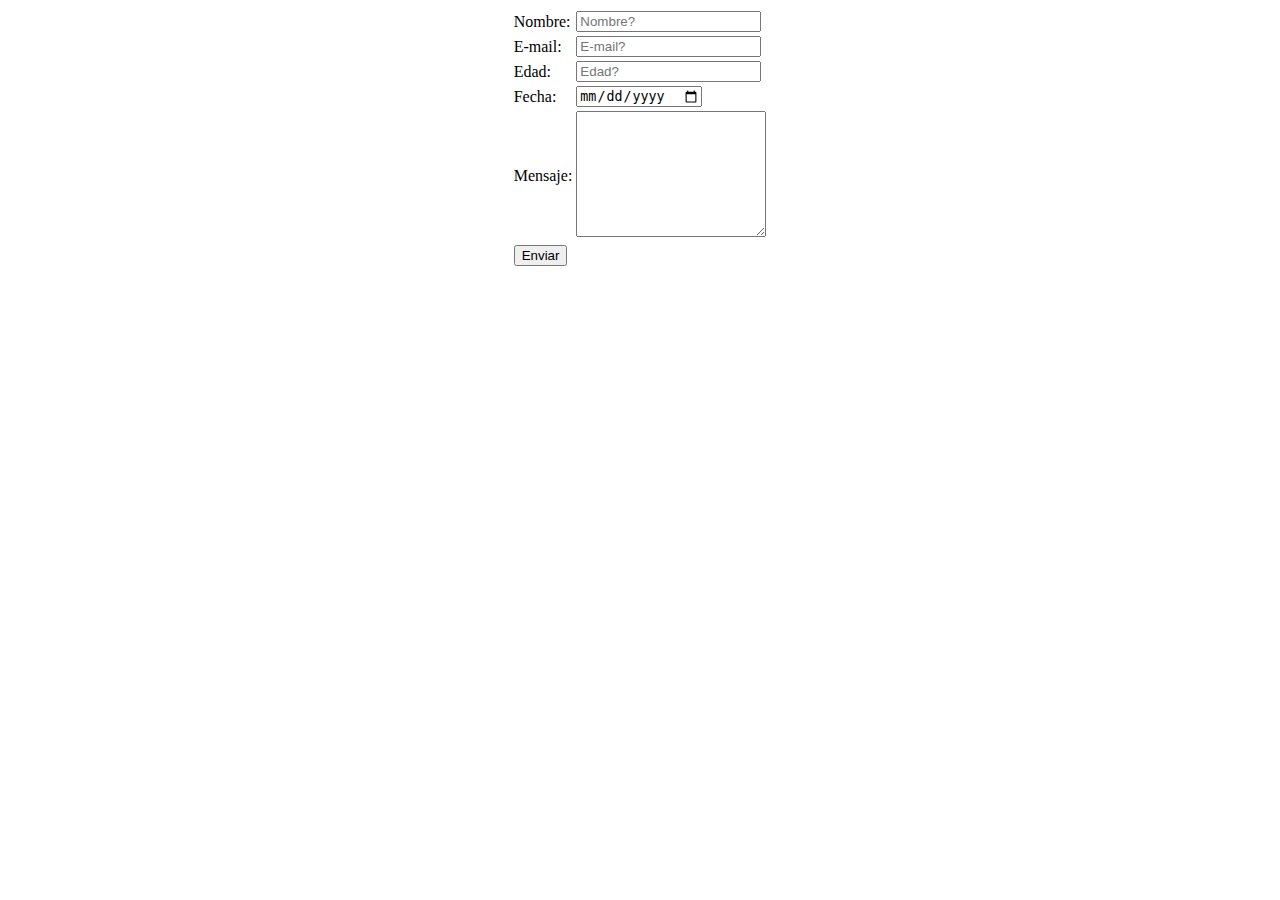
<file: aw/GodsRunners/formulario.html>
<!DOCTYPE html>
<html lang="es">
<head>
	<meta charset="UTF-8">
	<title>Formulario</title>
</head>
<body>
	<form action="formulario.php" method="post">
		<table align="center">
			<tr>
				<td>Nombre:</td>
				<td><input type="text" name="nombre" placeholder="Nombre?" required></td>
			</tr>
			<tr>
				<td>E-mail:</td>
				<td><input type="email" name="email" placeholder="E-mail?" required></td>
			</tr>
			<tr>
				<td>Edad:</td>
				<td><input type="text" name="edad" placeholder="Edad?" required></td>
			</tr>
			<tr>
				<td>Fecha:</td>
				<td><input type="date" name="fecha" placeholder="Fecha?" required></td>
			</tr>

			<tr>
				<td>Mensaje:</td>
				<td><textarea cols="21" rows="8" name="mensaje" required></textarea> </td>
			</tr>
			<tr>
				<td><input type="submit" name="boton" value="Enviar"></td>
			</tr>



		</table>
	</form>
</body>
</html>
</file>
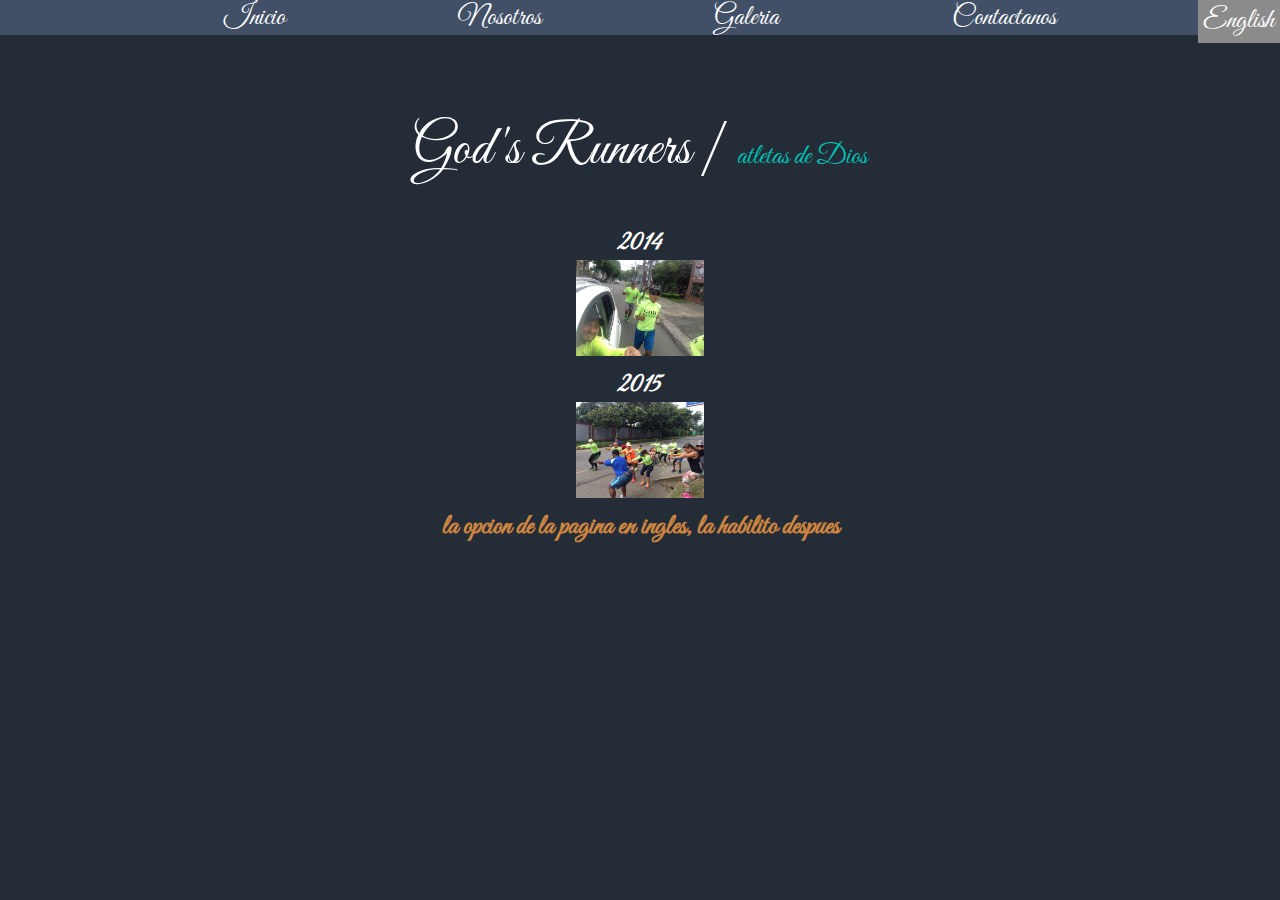
<file: aw/GodsRunners/galeria.html>
<!DOCTYPE html>
<html lang="es">
<head>
	<meta charset="UTF-8">
	<title>God's Galery</title>

	<!-- Fuentes de Google -->
	<link href='http://fonts.googleapis.com/css?family=Great+Vibes' rel='stylesheet' type='text/css'>

	<!-- Stylesheets -->
	<link rel="stylesheet" href="style.css">

	<!--[if lt IE 9]>
		<script src="js/html5shiv.min.js"></script>
	<![endif]-->
</head>
<body>
		<nav>
  <ul>
    <li><a href="index.html">Inicio</a></li>
    <li><a href="nosotros.html">Nosotros</a></li>
    <li><a href="galeria.html">Galeria</a></li>
    <li><a href="form.html">Contactanos</a></li>
        <li id="lang_nav">
          <a href="#">English</a>
        </li> 
  </ul>
</nav>
	
	<h1 class="slider-title">God's Runners | <a href="http://creaticode.com/blog">atletas de Dios</a></h1>

	<!-- Slider Container -->
	<!--<section class="slider-container">
		<ul id="slider" class="slider-wrapper">
			<li class="slide-current">
				<img src="images/1.jpg" alt="Slider Imagen 1">
				<div class="caption">
					<h3 class="caption-title">Familia</h3>
					<p>Nos hemos convertido en Familia, como hijos de Dios.</p>
				</div>
			</li>

			<li>
				<img src="images/18.jpg" alt="Slider Imagen 1">
				<div class="caption">
					<h3 class="caption-title">Entrenamiento</h3>
					<p>Hacemos entrenamientos constantes, para mejorar gradualmente en nuestros objetivos Glorificando a nuestro creador</p>
				</div>
			</li>

			<li>
				<img src="images/19.jpg" alt="Slider Imagen 1">
				<div class="caption">
					<h3 class="caption-title">Preparación</h3>
					<p>Nos prepararnos sobre el terreno, para asimilar mejor las condiciones de l carrera que enfrentamos</p>
				</div>
			</li>

			<li>
				<img src="images/20.jpg" alt="Slider Imagen 1">
				<div class="caption">
					<h3 class="caption-title">Futuro</h3>
					<p>Integramos a nuestros hijos, para que sigan con el proposito de hacer conocer la palabra de Dios en nuestras vidas y nuestra forma de vivirla</p>
				</div>
			</li>
		</ul>

		*comentario: Sombras 
		<div class="shadow"></div>

		*comentario: Controles
		<ul id="slider-controls" class="slider-controls"></ul>

		*comentario: Autores de las Imagenes 
		<p class="authors">Imagenes tomadas por God's Runners <br><a href="#">lider: Juan Herrera</a></p>
	</section>
	
<section id="box-form">
	<form name="formulario" id="formulario" method="get">
		<input type="text" name="text" id="nombre" placeholder="Nombre" required>
		<br><br>
		<input type="email" name="email" placeholder="E-mail">
		<br><br>
		<input type="text" name="telefono" id="tel" placeholder="Celular" required>
		<br><br>
		<input type="text" name="text" id="coment" placeholder="comentarios" required>
		<br><br>
		<input type="search" name="busqueda" placeholder="buscar">
		<br><br>
		<input type="url" name="url" placeholder="buscar url">
		<br><br>
		<input type="number" name="numero" min="0" max="30" step="3">
		<br><br>
		<input type="color" name="color">
		<br><br>
		<input type="month" name="mes">
		<br><br>
		<input type="submit" value="enviar">

	</form>
</section>-->


<div id="galery">
	<div id="year">
		<a href="2014.html"><h3>2014</h3>
		<img src="images/18.jpg" alt="Slider Imagen 1"></a>
	</div>

	<div id="year">

<a href="2015.html"><h3>2015</h3>
		<img src="images/19.jpg" alt="Slider Imagen 1"></a>
	
	</div>
</div>




<h4>la opcion de la pagina en ingles, la habilito despues</h4>



	<!-- Scripts -->
	<script src="js/jquery.min.js"></script>
	<script src="js/main.js"></script>

</body>
</html>
</file>
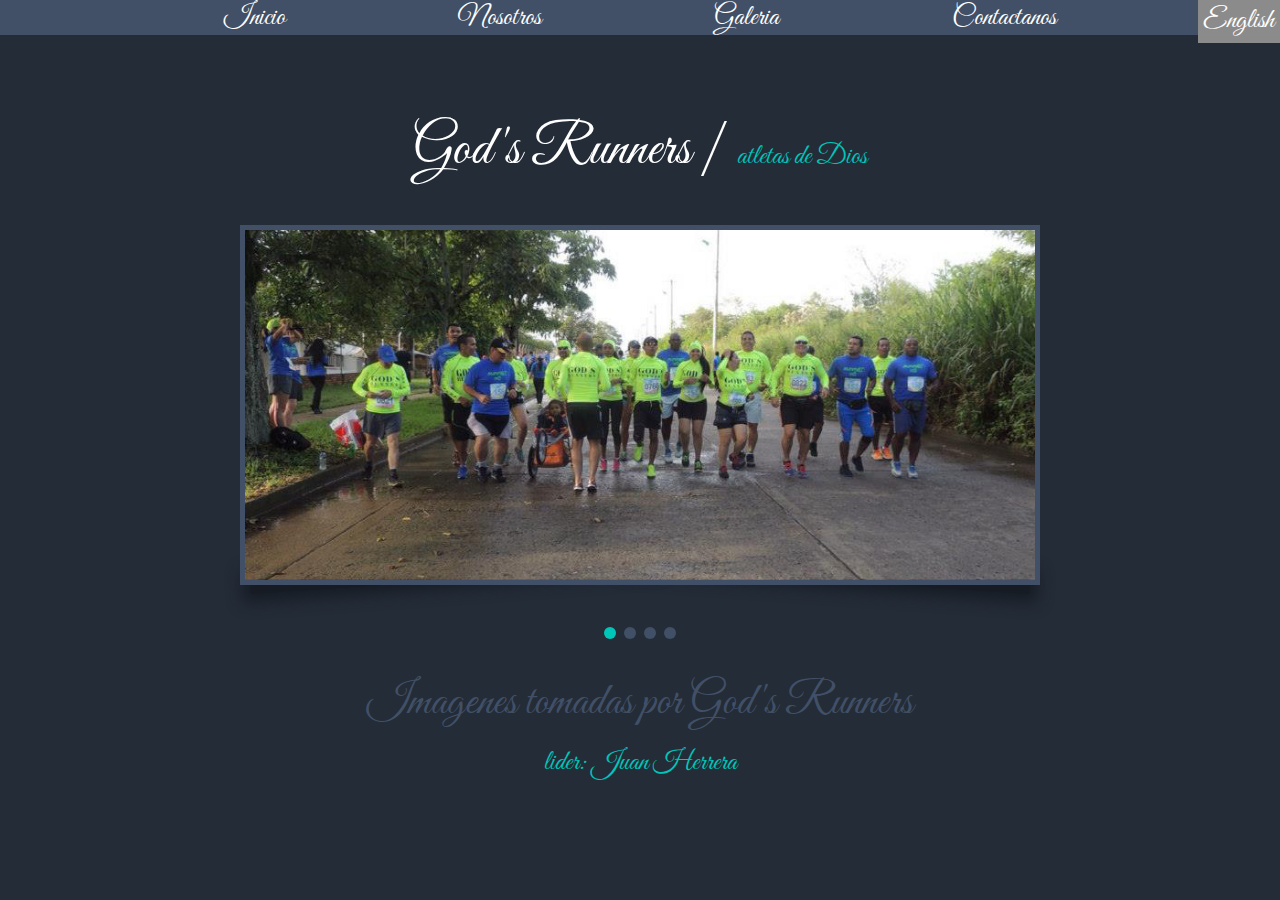
<file: aw/GodsRunners/nosotros.html>
<!DOCTYPE html>
<html lang="es">
<head>
	<meta charset="UTF-8">
	<title>Equipo de Dios</title>

	<!-- Fuentes de Google -->
	<link href='http://fonts.googleapis.com/css?family=Great+Vibes' rel='stylesheet' type='text/css'>

	<!-- Stylesheets -->
	<link rel="stylesheet" href="style.css">

	<!--[if lt IE 9]>
		<script src="js/html5shiv.min.js"></script>
	<![endif]-->
</head>
<body>
		<nav>
  <ul>
    <li><a href="index.html">Inicio</a></li>
    <li><a href="nosotros.html">Nosotros</a></li>
    <li><a href="galeria.html">Galeria</a></li>
    <li><a href="form.html">Contactanos</a></li>
        <li id="lang_nav">
          <a href="ingles.html">English</a>
        </li> 
  </ul>
</nav>
	
	<h1 class="slider-title">God's Runners | <a href="http://creaticode.com/blog">atletas de Dios</a></h1>

	<!-- Slider Container -->
	<section class="slider-container">
		<ul id="slider" class="slider-wrapper">
			<li class="slide-current">
				<img src="images/21c.jpg" alt="Slider Imagen 1">
				<div class="caption">
					<h3 class="caption-title">Misión</h3>
					<p><strong>God's Runners </strong>es un equipo de Dios  sin ánimo de Lucro donde sus  hijos, corremos para lograr nuestras metas personales y lo mejor de todo darle toda la Gloria y la Honra a nuestro  Precioso Padre que fue el que lo creo.</p>
				</div>
			</li>

			<li>
				<img src="images/22a.jpg" alt="Slider Imagen 1">
				<div class="caption">
					<h3 class="caption-title">Visión:</h3>
					<p>Para el año 2018 <strong>God's Runners </strong> va a ser el equipo pionero de Dios donde llevaremos su mensaje de Salvación  a todas las familias y personas que EL nos encomiende ya sea a nivel nacional o Internacional.</p>
				</div>
			</li>

			<li>
				<img src="images/46a.jpg" alt="Slider Imagen 1">
				<div class="caption">
					<h3 class="caption-title">Como Nació</h3>
					<p>Breve descripcion de como empezo el equipo de Dios</p>
				</div>
			</li>

			<li>
				<img src="images/24.jpg" alt="Slider Imagen 1">
				<div class="caption">
					<h3 class="caption-title">Comprometidos</h3>
					<p>Haciendo nuestro mejor esfuerzo.</p>
				</div>
			</li>
		</ul>

		<!-- Sombras -->
		<div class="shadow"></div>

		<!-- Controles -->
		<ul id="slider-controls" class="slider-controls"></ul>

		<!-- Autores de las Imagenes -->
		<p class="authors">Imagenes tomadas por God's Runners <br><a href="#">lider: Juan Herrera</a></p>
	</section>
	
	<!-- Scripts -->
	<script src="js/jquery.min.js"></script>
	<script src="js/main.js"></script>

</body>
</html>
</file>
<file: aw/css/estilos.css>
/*
*color:eee; color blanco
*color: 22bce0; color aguamarina
*color:#80bca3; color verde	background nav
*color:#444; color gris
*/
*
{
	margin: 0;
	padding: 0;
	font-size: 18px;

}

a
{
	color: #22bce0;
}

section
{
	float: left;
	position: relative;
}
body
{
	background: #eee;
}

footer
{
	background: #22bce0;
	color: rgba(255,255,255,0.7);
	font-size: 1.2em;
	padding: 1em;
	text-align: center;
}
footer p:first-child
{
	margin: 0;
}
footer p:last-child
{
	margin: 0;
}

footer p:last-child:after
{
	content: " -"
}

footer p:last-child:before
{
	content: "- "
}

header
{
	
	color: white;
	overflow: hidden;
	padding: 0.5em;
	position: relative;
}

header figure
{
	float: left;
}


header h1
{
	color: green;
	font-size: 3em;
	font-weight: normal;
	margin: 0.5em 120px 0 170px;
	text-align: center;
	
}


header #logo img
{
	padding-right: 1em;
	width: 90px;
	
}

header #avatar img
{
	border-radius: 50%;
	width: 90px;
}

header #avatar
{
	margin: 1em 1em 0 0;
	position: absolute;
	right: 0;
	top: 0;
}



nav
{
	
	background: #80bca3;
	padding: 0 0.5em;
	position: relative;
	
}

nav ul
{
	list-style: none;
	text-align: center;
	margin: 0;
	padding: 0;
}
nav ul li
{
	
	display: inline-block;
	margin: 0 1em 0 0;
}

nav ul li a
{
	color: white;
	display: block;
	padding: 0.5em 0;
}


nav ul #lang_nav
{
	
	position: absolute;
	right: 0;
	top: -0.4em;

}
nav ul #lang_nav a
{
	background: #22bce0;
	border-radius: 0.3em;
	box-shadow: rgba(0,0,0,0.5) 1.5px 1.5px 2px;
	font-style: italic;
	padding: 0.8em;
	text-decoration: none;
	text-shadow: rgba(0,0,0,0.5) 1.5px 1.5px 2px;
}


#contenido
{
	margin: .5em;
	width: 98%;
}

#contenido .item
{
	background: white;
	border-bottom: 3px solid #22bce0; 
	min-height: 150px;
	position: relative;
}

#contenido .item .autor_item
{
	color: #aaa;
}


#contenido .item .imagen_item
{
	float: left;
	margin: 2em;
}

#contenido .item .imagen_item img
{
	width: 110px;
}

#contenido .item .titulo_item
{
	font-size: 1.2em;
	font-style: italic;
	padding: 1em 1em 0 0;
}

#contenido .item .titulo_item a
{
	color: #444;
	text-decoration: none;
}
#contenido .item p
{
	padding-right: 1em;	
}
</file>
<file: aw/GodsRunners/style.css>
/**
 * Fondo: #242c38
 * Gris Claro: #415066
 * Verde Azulado: #00c5b9
 *bx mas tab para webkit
*fondo: #171c24;
 ----------------------------------------*/
* {
	font-size: 28px;
	margin: 0;
	padding: 0;
	-webkit-box-sizing: border-box;
	-moz-box-sizing: border-box;
	box-sizing: border-box;
}

body {
	background: #242c38;	
	font-family: 'Great Vibes', Arial, Tahoma, Sans-serif, Verdana, Helvetica;
	font-size: 62.5%;

}
.social img
{
	width: 30px;
	position:relative;
  	top:1em;
    margin: 0 0 1em 0.5em;

}
h2
{
	color: white;
	text-align: center;
	font-size: 3em;
	text-decoration: none;
}

a {
	color: #00c5b9;
	text-decoration: none;
}

ul {
	list-style-type: none;
}


/*
*navegacion
*/

nav{
  position:relative;
  background:#415066;
  text-align: center;
}
nav ul #lang_nav{
  position:absolute;
  top:-0.1em;
  right:0;
  background:#8c8b8b;
  padding:0.2em;
  margin: 0 0 0 8em ;

}
nav ul #lang_nav img
{
	width: 25px;
	padding: .4em .1em 0 0;
}
nav ul li{
  display:inline-block;
  margin:0 3em;


}
nav ul li a{
  color:white;

}


/*
Encabezado del Slider
 ----------------------------------------*/
.slider-title {
	text-align: center;
	margin: 80px 0 40px;
	font-size: 3.2em;
	font-weight: 300;
	color: #FFF;
}

/**
 * Contendor del Slider
 ----------------------------------------*/
.slider-container {
	margin: 0 auto;
	width: 800px;
}

.slider-wrapper {
	position: relative;
	z-index: 90;
	height: 360px;
	width: 100%;
	border: 5px solid #415066;
	overflow: hidden;
}

.slider-wrapper li {
	display: none;
}

li.slide-current {
	display: block;
}

.slider-wrapper li img {
	position: absolute;
	top: 0;
	left: 0;
	max-width: 100%;
	height: auto;
}

/**
 * Caption
 ----------------------------------------*/
.caption {
	position: absolute;
	bottom: 0;
	left: 0;
	width: 100%;
	background: rgba(0,0,0,0.6);
	padding: 12px;
	-webkit-transform: translateY(100%);
	-ms-transform: translateY(100%);
	-o-transform: translateY(100%);
	transform: translateY(100%);
	-webkit-transition: all 0.3s ease;
	-o-transition: all 0.3s ease;
	transition: all 0.3s ease;
}

.caption-title {
	color: #00c5b9;
	font-weight: 700;
	font-size: 1.6em;
	margin-bottom: 10px;
}

.caption p {
	color: rgba(255,255,255,0.6);
	font-size: 1.4em;
	line-height: 1.3em;
}

.slider-wrapper li:hover .caption {
	-webkit-transform: translateY(0);
	-ms-transform: translateY(0);
	-o-transform: translateY(0);
	transform: translateY(0);
}

/**
 * Sombras
 ----------------------------------------*/
.shadow {
	width: 100%;
	height: 15px;
	position: relative;
}

.shadow:after, .shadow:before {
	content: '';
	width: 50%;
	height: 100%;
	background: #171c24;
	position: absolute;
	left: 10px;
	top: -20px;
	-webkit-transform: rotate(-4deg);
	-ms-transform: rotate(-4deg);
	-o-transform: rotate(-4deg);
	transform: rotate(-4deg);
	-webkit-box-shadow: 0 0 15px 8px #171c24;
	-moz-box-shadow: 0 0 15px 8px #171c24;
	box-shadow: 0 0 15px 8px #171c24;
}

.shadow:after {
	left: auto;
	right: 10px;
	-webkit-transform: rotate(4deg);
	-ms-transform: rotate(4deg);
	-o-transform: rotate(4deg);
	transform: rotate(4deg);
}

/**
 * Controles del Slider
 ----------------------------------------*/
.slider-controls {
	text-align: center;
	margin-top: 15px;
}

.slider-controls li {
	background: #415066;
	-webkit-border-radius: 50%;
	-moz-border-radius: 50%;
	border-radius: 50%;
	display: inline-block;
	height: 12px;
	width: 12px;
	margin: 0 4px;
	cursor: pointer;
}

.slider-controls li.active {
	background: #00c5b9;	
}

/**
 * Autores
 ----------------------------------------*/
.authors {
	margin-bottom: 15px;
	margin-top: 25px;
	color: #415066;
	font-size: 1.6em;
	text-align: center;
}




/*formulario*/

#box-form
{
	width: 400px;
	height: 600px;
	background: rgba(200,200,200,.2);
	margin: 0 auto;
	padding: 1em 0;

}
#formulario
{
	/*text-align:center;*/
	margin: 0 1em;
}
#coment
{
	width: 100%;
	height: 180px;

}

/*galeria*/
h3
{
	color: white;
	text-align: center;
}
h4
{
	color:peru;
	text-align: center;
}
h5
{
	color: white;
	text-align: center;
}

#year
{
	margin: 0 auto;
	text-align: center;
}

#galery
{
	text-align:center;/*esta pate me alinea en galeria los años al centro*/


}

#galery img
{
	
	width: 10%;/*esta pate me pone las imagenes de galeria pequeñas para ver por años*/
}


/**
 * Responsive
 ----------------------------------------*/
@media only screen and (max-width: 825px) {
	.slider-container {
		width: 500px;
	}

	.slider-wrapper {
		height: 260px;
	}
}

@media only screen and (max-width: 535px) {
	.slider-container {
		padding: 5px;
		width: 100%;
	}

	.slider-wrapper {
		height: 200px;
	}

	
}

@media only screen and (max-width: 410px) {
	.slider-wrapper {
		height: 160px;
	}
	#formulario
{
	text-align: left;
}
.caption {
		display: none;
	}
	h3{
		font-size: 16px;
	}
}
</file>
<file: aw/sub/alldesign/css/estilos.css>
*
{
	padding: 0;
}

body
{
	background: #ccc;
}

img
{
	width: 90px;
}

header
{
	background: ccc;
	color: white;
	overflow: hidden;
	position: relative;
}

header #logo
{
	border-right: 1em solid red;
	margin-right: 1em;
}

header #logo img
{
	float: left;
}

header h1
{
	font-size: 3em;
	font-weight: normal;
	text-align: center;
	padding: 0 2em;
}

header #avatar
{
	margin: 1em 0 1em 6em;
	position: absolute;
	right: 0;
	top: 0;
}

header #avatar img
{
	border-radius: 50%;
}

nav
{
	box-shadow: rgba(0,0,0,0.5) 0px 0px 10px;
	background: #ccc;
	padding: 0 .5em 0 0;
	width: 100%;
	text-decoration: none;
}

nav ul
{
	list-style: none;
	text-align: center;
}
nav ul li
{
	list-style: none;
	display: inline-block;
	padding: 1em;
}

footer
{
	box-shadow: rgba(0,0,0,0.5) 0px 0px 10px;
	padding: 1em;
	text-align: center;
}
</file>
